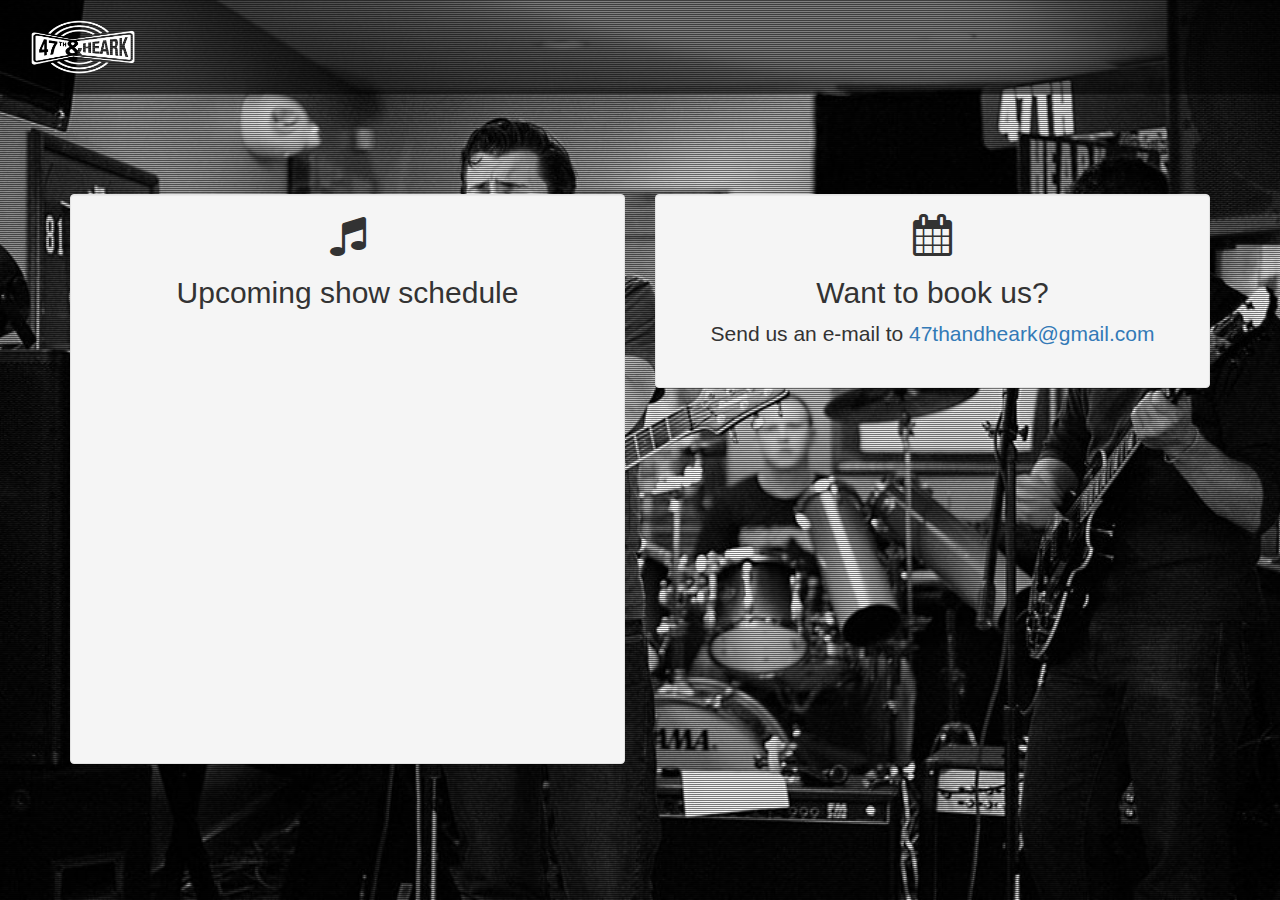
<file: index.html>
<!DOCTYPE html>
<html>

<head>
  <meta charset='utf-8'>
  <meta http-equiv="X-UA-Compatible" content="chrome=1">
  <meta name="description" content="47thandheark.com : The official 47th and Heark website.">

  <link rel="stylesheet" type="text/css" media="screen" href="stylesheets/stylesheet.css">
  <link rel="stylesheet" type="text/css" media="screen" href="//maxcdn.bootstrapcdn.com/bootstrap/3.3.1/css/bootstrap.min.css">
  <link href="//maxcdn.bootstrapcdn.com/font-awesome/4.2.0/css/font-awesome.min.css" rel="stylesheet">
  <link rel="stylesheet" type="text/css" media="screen" href="vendor/vegas/jquery.vegas.css">

  <title>47thandheark.com</title>
</head>
<body>

  <header class="header">
    <img class="logo" src="images/logo_white.png">
  </header>
  <div class="row" style="padding-top:100px;">
  <div class="container">
    <!--<img style="width:700px;" src="images/band.jpg">-->


    <!--<div class="widget_iframe" style="display:inline-block;width:100%;height:550px;margin:0;padding:0;border:0;">
      <iframe class="widget_iframe" src="http://www.reverbnation.com/widget_code/html_widget/artist_3343608?widget_id=52&amp;posted_by=artist_3343608&pwc[design]=customized&pwc[background_color]=%23122a59&pwc[layout]=detailed&pwc[show_map]=0%2C1&pwc[size]=fit" width="100%" height="100%" frameborder="0" scrolling="no"></iframe>
    </div>-->

    <div class="row">
      <div class="col-md-6">

        <div class="well">
          <p class="text-center"><i class="fa fa-music fa-3x"></i></p>
          <h2 class="text-center">Upcoming show schedule</h2>
          <br>

    <div class="widget_iframe" style="display:inline-block;width:100%;height:400px;margin:0;padding:0;border:0;">
      <iframe class="widget_iframe" src="http://www.reverbnation.com/widget_code/html_widget/artist_3343608?widget_id=52&amp;posted_by=artist_3343608&pwc[design]=customized&pwc[background_color]=%23122a59&pwc[layout]=detailed&pwc[show_map]=0%2C1&pwc[size]=fit" width="100%" height="100%" frameborder="0" scrolling="no"></iframe>
    </div>
    </div>

      </div>
      <div class="col-md-6">
        <div class="well">
      <p class="text-center"><i class="fa fa-calendar fa-3x"></i></p>
      <h2 class="text-center">Want to book us?</h2>
      <p class="lead text-center">Send us an e-mail to 
        <a href="mailto:47thandheark@gmail.com?Subject=Booking" target="_top">47thandheark@gmail.com</a>
      </p>
</div>
      </div>
    </div>
    </div>
  </div>
</div>


<script src="//ajax.googleapis.com/ajax/libs/jquery/1.11.1/jquery.min.js"></script>
<script src="vendor/vegas/jquery.vegas.js"></script>
<script src="javascripts/app.js"></script>
</body>
</html>
</file>
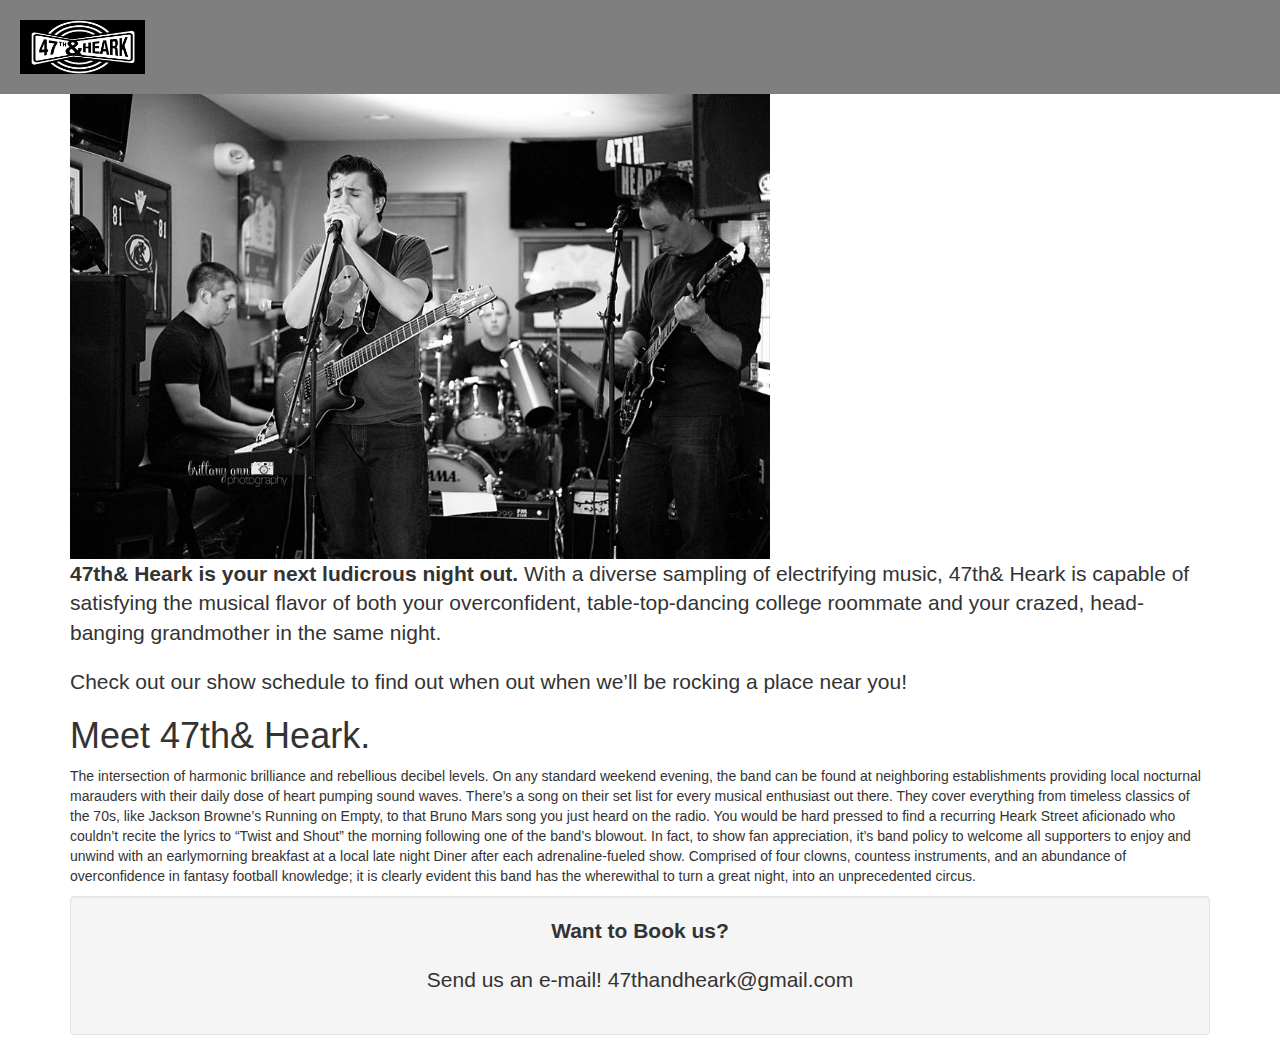
<file: about.html>
<!DOCTYPE html>
<html>

<head>
  <meta charset='utf-8'>
  <meta http-equiv="X-UA-Compatible" content="chrome=1">
  <meta name="description" content="47thandheark.com : The official 47th and Heark website.">

  <link rel="stylesheet" type="text/css" media="screen" href="stylesheets/stylesheet.css">
  <link rel="stylesheet" type="text/css" media="screen" href="//maxcdn.bootstrapcdn.com/bootstrap/3.3.1/css/bootstrap.min.css">
  <title>47thandheark.com</title>
</head>
<body>
  <header class="header">
    <img class="logo" src="images/logo.png">
  </header>

  <div class="container">
    <img style="width:700px;" src="images/band.jpg">
    <p class="lead"><strong>47th& Heark is your next ludicrous night out. </strong>With a diverse sampling of electrifying music, 47th& Heark is capable of satisfying the musical flavor of both your overconfident, table-top-dancing college roommate and your crazed, head-banging grandmother in the same night.</p>
    <p class="lead">Check out our show schedule to find out when out when we’ll be rocking a place near you!</p>
    <h1>Meet 47th& Heark.</h1>
    <p>The intersection of harmonic brilliance and rebellious decibel levels. On any standard weekend evening, the band can be found at neighboring establishments providing local nocturnal marauders with their daily dose of heart pumping sound waves. There’s a song on their set list for every musical enthusiast out there. They cover everything from timeless classics of the 70s, like Jackson Browne’s Running on Empty, to that Bruno Mars song you just heard on the radio. You would be hard pressed to find a recurring Heark Street aficionado who couldn’t recite the lyrics to “Twist and Shout” the morning following one of the band’s blowout. In fact, to show fan appreciation, it’s band policy to welcome all supporters to enjoy and unwind with an earlymorning breakfast at a local late night Diner after each adrenaline-fueled show. Comprised of four clowns, countess instruments, and an abundance of overconfidence in fantasy football knowledge; it is clearly evident this band has the wherewithal to turn a great night, into an unprecedented circus.
    </p>

    <div class="well">
      <p class="lead text-center"><strong>Want to Book us?</strong></p>
      <p class="lead text-center">Send us an e-mail! 47thandheark@gmail.com</p>
    </div>
  

  </div>




</body>
</html>
</file>
<file: stylesheets/stylesheet.css>
.header {
  background: rgba(0,0,0,.5);
  padding: 20px;
}

.logo {
  width: 125px;
}

.stretch {
    width:100%;
    height:100%;
}
</file>
